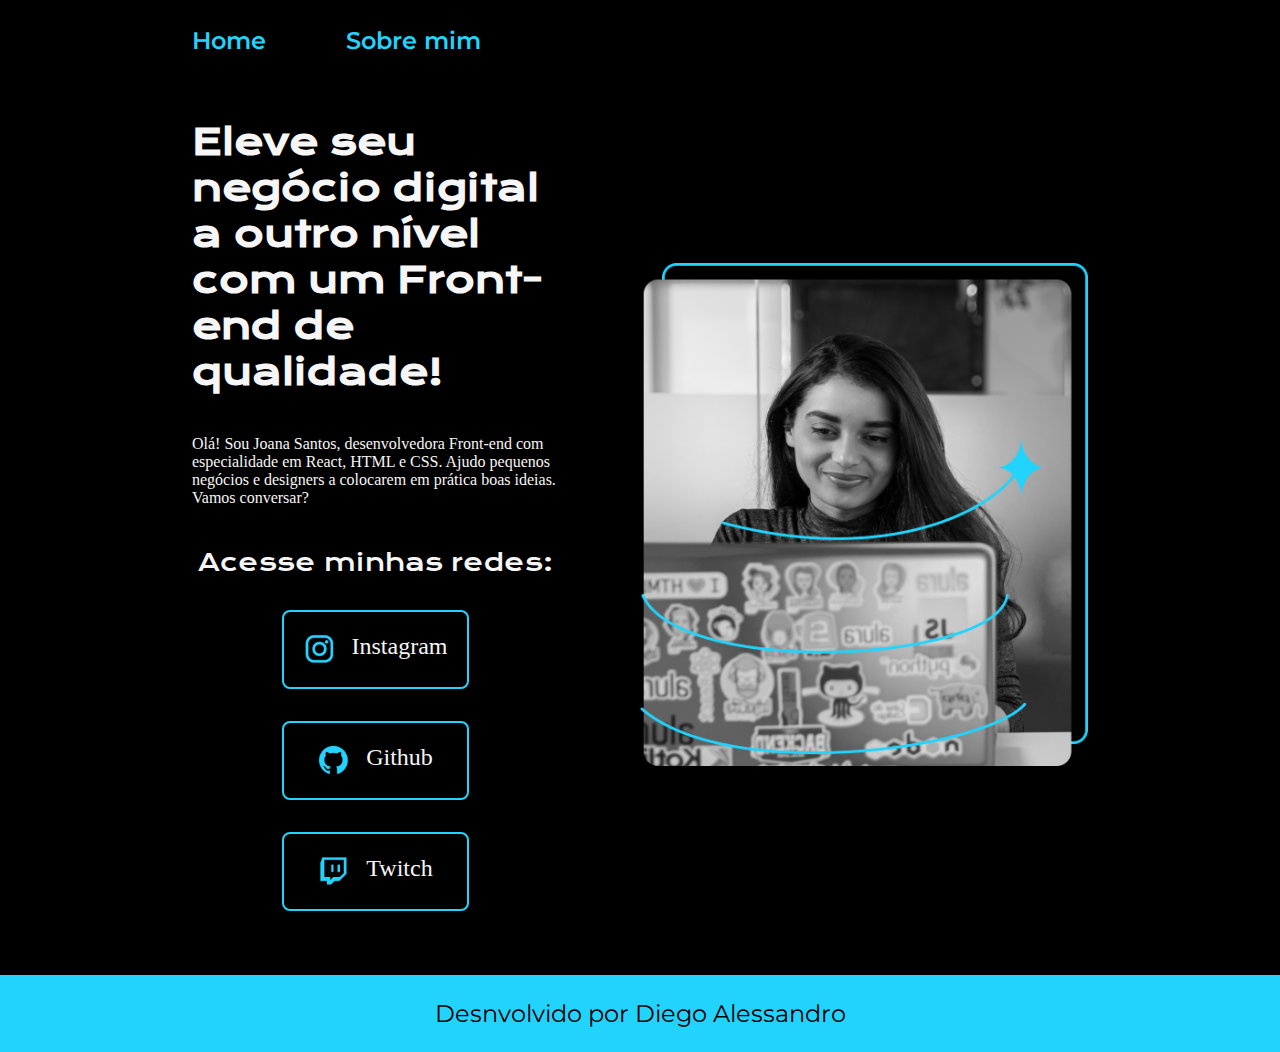
<file: index.html>
<!DOCTYPE html>
<html lang="pt-br">
<head>
    <meta charset="UTF-8">
    <meta name="viewport" content="width=device-width, initial-scale=1.0">
    <title>Portifólio</title>
    <link rel="stylesheet" href="./styles/style.css">
</head>
<body>
    <header class="cabecalho">
        <nav class="cabecalho__menu">
            <a class="cabecalho__menu__link" href="index.html">Home</a>
            <a class="cabecalho__menu__link" href="about.html">Sobre mim</a>
        </nav>
    </header>   
    <main class="apresentacao">
        <section class="apresentacao__conteudo">
            <h1 class="apresentacao__titulo">Eleve seu negócio digital a outro nível<strong class="titulo-destaque"> com um Front-end de qualidade!</strong></h1>
            <p class="apresentacao_texto">Olá! Sou Joana Santos, desenvolvedora Front-end com especialidade em React, HTML e CSS. Ajudo pequenos negócios e designers a colocarem em prática boas ideias. Vamos conversar?</p>
            <div class="apresentacao__links">
                <h2 class="apresentacao__links__subtitulo">Acesse minhas redes:</h2>
                <a class="apresentacao__links__navegacao" href="https://instagram.com">
                <img src="./assets/instagram.png">Instagram</a>
                <a class="apresentacao__links__navegacao" href="https://github.com">
                <img src="./assets/github.png">Github</a>
                <a class="apresentacao__links__navegacao" href="https://twitch.tv">
                <img src="./assets/twitch.png">Twitch</a>
                
            </div>
        </section>
        <img class="apresentacao__imagem" src="./assets/Imagem.png" alt="Foto da joana Santos Programando">
    </main>
    <footer class="rodape">
        <p>Desnvolvido por Diego Alessandro</p>
    </footer>
</body>
</html>
</file>
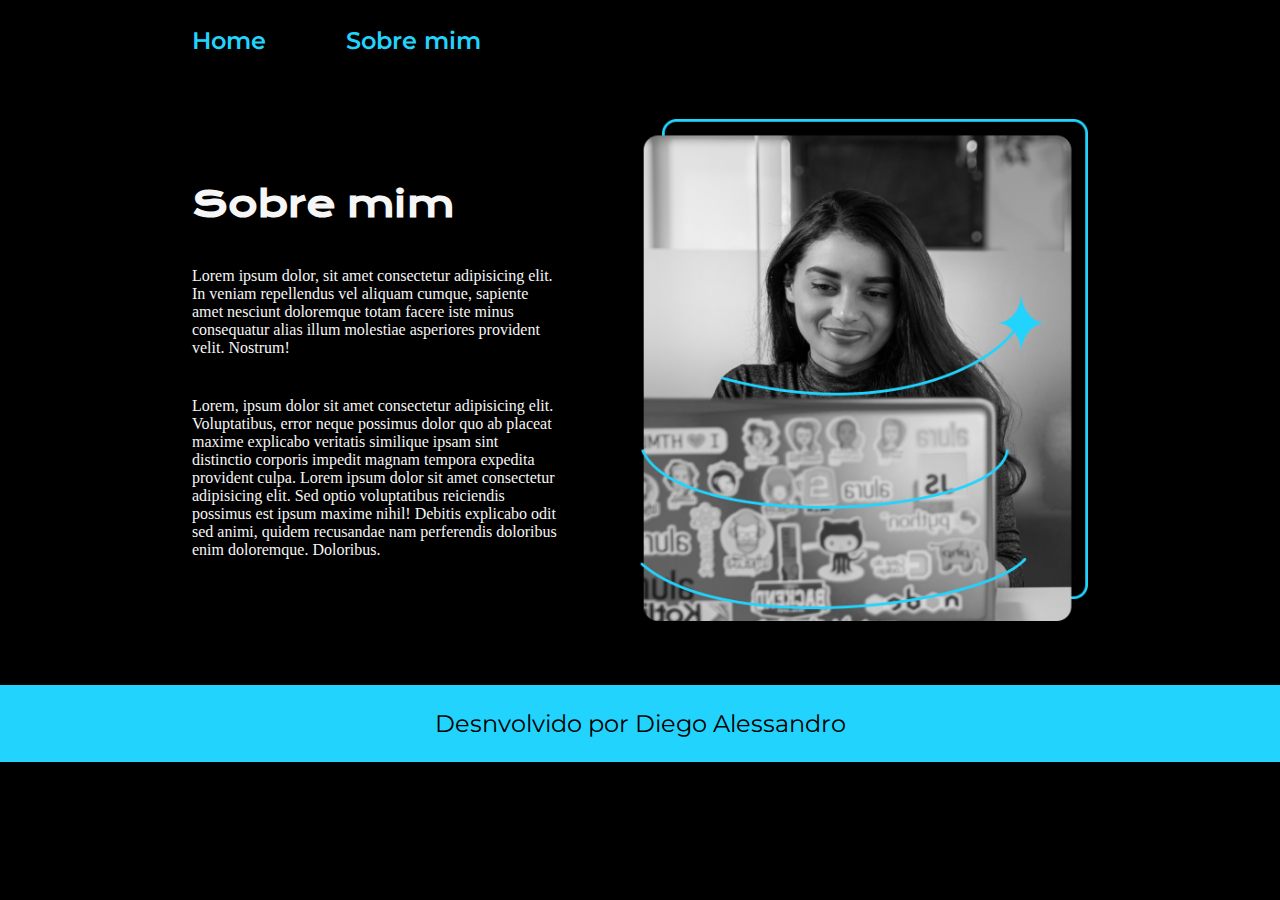
<file: about.html>
<!DOCTYPE html>
<html lang="pt-br">
<head>
    <meta charset="UTF-8">
    <meta name="viewport" content="width=device-width, initial-scale=1.0">
    <title>Sobre mim</title>
    <link rel="stylesheet" href="./styles/style.css">
</head>
<body>
    <Header class="cabecalho">
        <nav class="cabecalho__menu">
            <a class="cabecalho__menu__link" href="index.html">Home</a>
            <a class="cabecalho__menu__link" href="about.html">Sobre mim</a>
        </nav>
    </Header>

    <main  class="apresentacao">
        <section class="apresentacao__conteudo">
            <h1  class="apresentacao__titulo">Sobre mim</h1>
            
            <p class="apresentacao_texto">Lorem ipsum dolor, sit amet consectetur adipisicing elit. In veniam repellendus vel aliquam cumque, sapiente amet nesciunt doloremque totam facere iste minus consequatur alias illum molestiae asperiores provident velit. Nostrum!</p>

            <p class="apresentacao_texto">Lorem, ipsum dolor sit amet consectetur adipisicing elit. Voluptatibus, error neque possimus dolor quo ab placeat maxime explicabo veritatis similique ipsam sint distinctio corporis impedit magnam tempora expedita provident culpa. Lorem ipsum dolor sit amet consectetur adipisicing elit. Sed optio voluptatibus reiciendis possimus est ipsum maxime nihil! Debitis explicabo odit sed animi, quidem recusandae nam perferendis doloribus enim doloremque. Doloribus.</p>
        </section>
        <img class="apresentacao__imagem" src="./assets/Imagem.png" alt="Foto da joana Santos Programando">
    </main>

    <footer class="rodape">
        <p>Desnvolvido por Diego Alessandro</p>
    </footer>
</body>
</html>
</file>
<file: styles/style.css>
@import url('https://fonts.googleapis.com/css2?family=Krona+One&family=Montserrat:ital,wght@0,400;1,600&display=swap');

:root {
    --cor-primaria :#000000;
    --cor-secundaria :#F6F6F6;
    --cor-terciaria : #22d4fd;
    --cor-hover: #272727;

}
* {
    margin: 0;
    padding: 0;

}

body {
    
    box-sizing: border-box;
    background-color: var(--cor-primaria);
    color: var(--cor-secundaria);
}

.cabecalho {
    padding: 2% 0% 0% 15% ;
}

.cabecalho__menu {
    display: flex;
    gap: 80px;
}

.cabecalho__menu__link {
    font-family:'montserrat' , 'sans-serif' ;
    font-size: 1.5rem;
    font-weight:600 ;
    color: var(--cor-terciaria);
    text-decoration: none;

}

.titulo-destaque {
    color: var(--cor-secundaria);
}

.apresentacao {
    margin: 5% 15%;
    display: flex ;
    align-items: center;
    justify-content: space-between;
    gap: 82px;
}

.apresentacao__conteudo {
    width: 50%;
    display: flex;
    flex-direction: column;
    gap: 40px;
}
.apresentacao__titulo {
    font-size: 2.25rem;
    font-family:  'Krona One', sans-serif;
}

.apresentacao__texto {
    font-size: 24px;
    font-family: 'Montserrat', sans-serif;
}

.apresentacao__links {
    display: flex;
    flex-direction: column;
    justify-content: space-between;
    align-items: center;
    gap: 32px;
}

.apresentacao__links__navegacao {
    /* background-color: #22d4fd; */
    display: flex;
    justify-content: center;
    gap: 16px;
    border: 2px solid var(--cor-terciaria);
    width: 50%;
    text-align: center;
    border-radius: 8px;
    font-size: 1.5rem;
    font-weight: 600px;
    padding: 21.5px 0;
    text-decoration: none;
    color: var(--cor-secundaria);
    font-size:'Montserrat', sans-serif; 

}

.apresentacao__links__link:hover {
    background-color: var(--cor-hover);
    padding: 3%;
}

.apresentacao__links__subtitulo {
    font-family: 'Krona One','sans-serif';
    font-weight: 400;
    font-size: 1.5rem;
}

.apresentacao__imagem {
    width: 50%;
}

.rodape {
    color: var(--cor-primaria);
    background-color:var(--cor-terciaria);
    padding: 24px;
    text-align: center;
    font-family: 'montserrat' , 'sans-serif';
    font-size: 1.5rem;
    font-weight: 400;
}

@media (max-width: 1200px ) {

    .cabecalho {
        padding: 10%;
    }

    .cabecalho__menu {
        justify-content: center;

    }
    .apresentacao {
        flex-direction: column-reverse;
        padding: 5%;
    }

    .apresentacao__conteudo {
        width: auto;
    }

}
</file>
